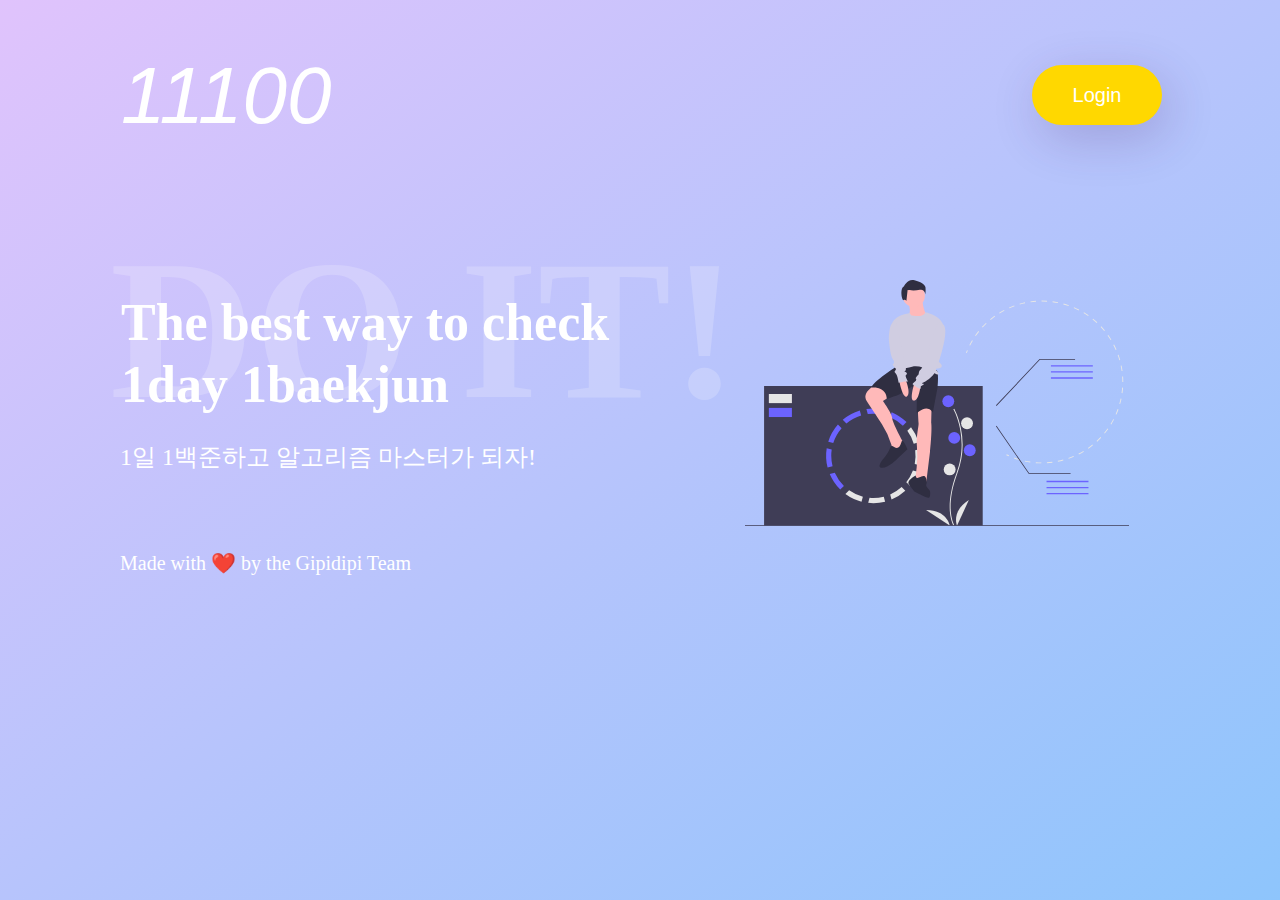
<file: index.html>
<!DOCTYPE html>
<html lang="en">
<head>
    <meta charset="UTF-8">
    <meta name="viewport" content="width=device-width, initial-scale=1.0">
    <meta http-equiv="X-UA-Compatible" content="ie=edge">
    <title>11100</title>
    <link rel="stylesheet" href="resources/style.css">
</head>
<body>
    <div class="background">
        <div class="top">
            <h2 class="logo">11100</h2>
        <div class="button" onclick="redirect()">Login</div>
        </div>
        <div class="mid">
            <div class="title">The best way to check <br>1day 1baekjun</div>
            <div class="title-bg">DO IT!</div>
            <img src="resources/images/undraw-instat-analysis-ajld.svg" alt="" class="index-image">
        </div>
        <div class="mention">1일 1백준하고 알고리즘 마스터가 되자!</div>
        <div class="mention-2">Made with ❤️ by the Gipidipi Team</div>
    </div>
</body>
<script>
    var redirect = () => {
        location.href="signup.html";
    }
</script>
</html>
</file>
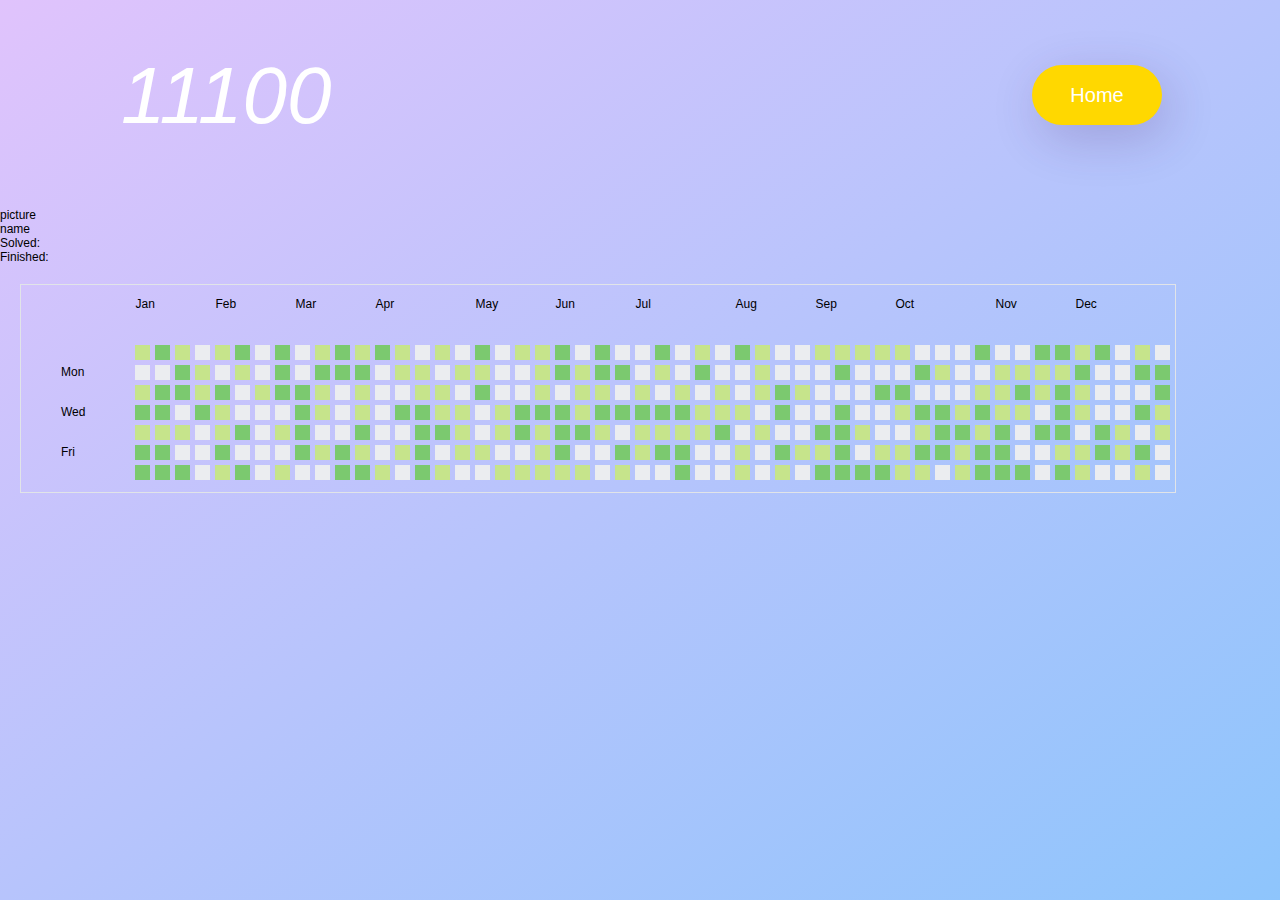
<file: profile.html>
<!DOCTYPE html>
<html lang="en">
<head>
    <meta charset="UTF-8">
    <meta name="viewport" content="width=device-width, initial-scale=1.0">
    <meta http-equiv="X-UA-Compatible" content="ie=edge">
    <title>Document</title>
    <link rel="stylesheet" href="resources/style.css">
</head>
<body>
    <div class="background">
            <div class="top">
                <h2 class="logo">11100</h2>
            <div class="button" onclick="redirect()">Home</div>
            </div>
            <div class="mid">
                <div class="profile-picture">picture</div>
                <div class="profile-name">name</div>
                <div class="stats">
                    <div class="solved">Solved:</div>
                    <div class="finished">Finished:</div>
                </div>
                <div class="graph">
                        <ul class="months">
                            <li>Jan</li>
                            <li>Feb</li>
                            <li>Mar</li>
                            <li>Apr</li>
                            <li>May</li>
                            <li>Jun</li>
                            <li>Jul</li>
                            <li>Aug</li>
                            <li>Sep</li>
                            <li>Oct</li>
                            <li>Nov</li>
                            <li>Dec</li>
                        </ul>
                        <ul class="days">
                            <li>Sun</li>
                            <li>Mon</li>
                            <li>Tue</li>
                            <li>Wed</li>
                            <li>Thu</li>
                            <li>Fri</li>
                            <li>Sat</li>
                        </ul>
                    <ul class="squares">
                    </ul>
                </div>
            </div>
        </div>
</body>
<script>
    var redirect = () => {
        location.href="index.html";
    }

    //랜덤으로 잔디에 색갈 주는 function임
    const squares = document.querySelector('.squares');

    for (var i = 1; i < 365; i++) {
        const level = Math.floor(Math.random() * 3);  
        squares.insertAdjacentHTML('beforeend', `<li data-level="${level}"></li>`);
    }
</script>
</html>
</file>
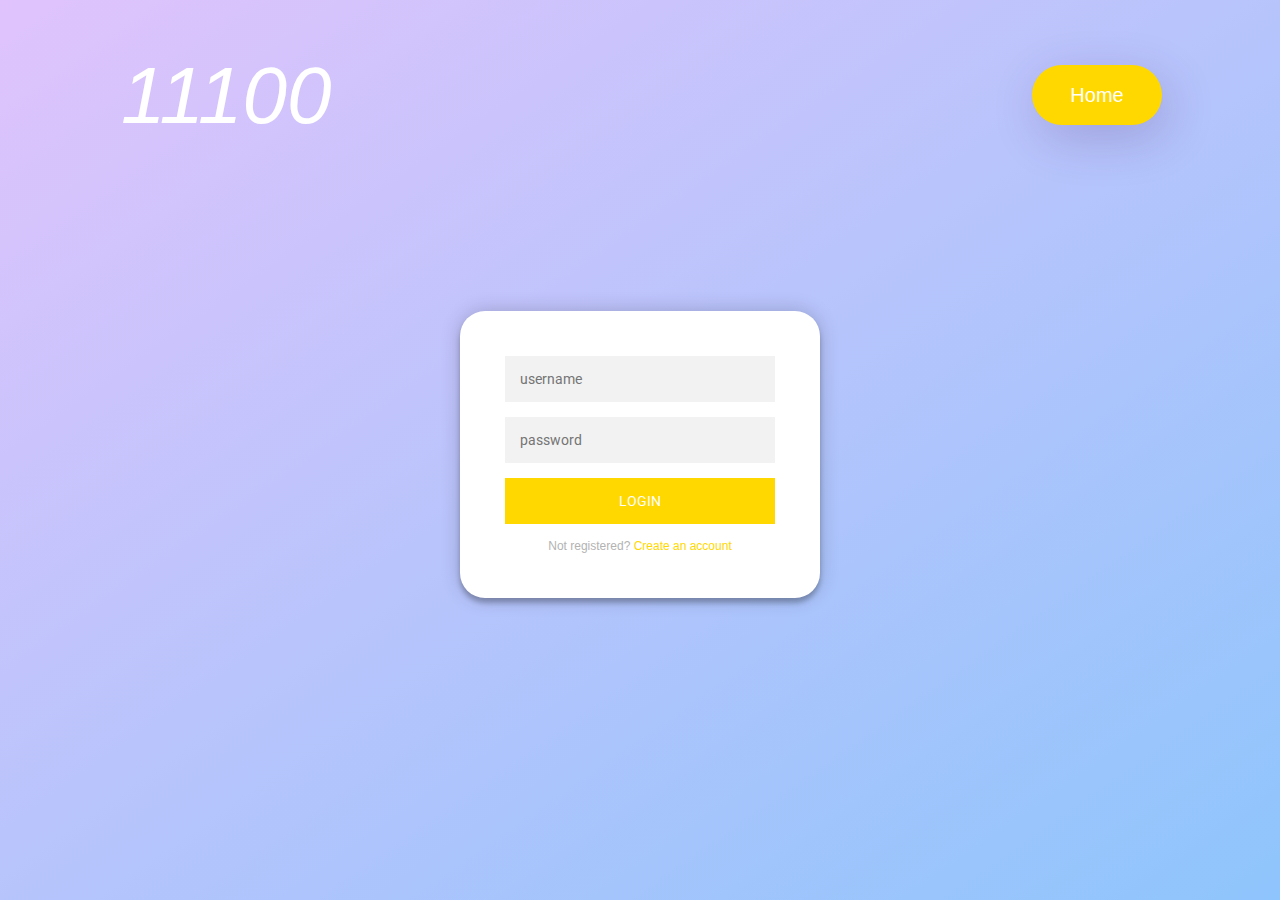
<file: signup.html>
<!DOCTYPE html>
<html lang="en">
<head>
    <meta charset="UTF-8">
    <meta name="viewport" content="width=device-width, initial-scale=1.0">
    <meta http-equiv="X-UA-Compatible" content="ie=edge">
    <title>Sign Up</title>
    <link rel="stylesheet" href="resources/style.css">
    <link rel="stylesheet" href="resources/loginModal.css">
</head>
<body>
    <div class="background">
        <div class="top">
            <h2 class="logo">11100</h2>
        <div class="button" onclick="redirect()">Home</div>
        </div>
        <div class="mid">
            <div class="login-page">
                <div class="form">
                    <form class="register-form">
                    <input type="text" placeholder="name"/>
                    <input type="password" placeholder="password"/>
                    <input type="text" placeholder="email address"/>
                    <button>create</button>
                    <p class="message">Already registered? <a href="#">Sign In</a></p>
                    </form>
                    <form class="login-form">
                    <input type="text" placeholder="username"/>
                    <input type="password" placeholder="password"/>
                    <button>login</button>
                    <p class="message">Not registered? <a href="#">Create an account</a></p>
                    </form>
                </div>
            </div>
        </div>
    </div>
</body>
<script>
    var redirect = () => {
        location.href="index.html";
    }
</script>
</html>
</html>
</file>
<file: resources/style.css>
:root {
    --square-size: 15px;
    --square-gap: 5px;
    --week-width: calc(var(--square-size) + var(--square-gap));
}

@import url('https://fonts.googleapis.com/css?family=Montserrat:400,700|Nanum+Gothic+Coding|Playball&display=swap&subset=korean');

/* index */
body {
    margin: 0;
}

.background{
    width: 100%;
    height: 100%;
    background-image: linear-gradient(325deg, #8ec5fc, #e0c3fc);
    position: absolute;
    left: 0;
    top: 0;
} 

.logo{
    font-family: 'Montserrat', sans-serif;
    font-size: 80px;
    font-weight: normal;
    font-stretch: normal;
    font-style: italic;
    letter-spacing: normal;
    text-align: left;
    color: #ffffff;
    margin-top: 50px;
    margin-left: 121px;
}

.button{
    width: 130px;
    height: 60px;
    border-radius: 30px;
    box-shadow: 6.6px 13.5px 50px 0 rgba(64, 21, 89, 0.2);
    background-color: #ffd800;
    text-align: center;
    vertical-align: middle;
    line-height: 60px;
    color: white;
    font-family: 'Montserrat', sans-serif;
    font-size: 20px;
    position: absolute;
    right: 118px;
    top: 65px;
}

.button:hover {
    background-color: darkorange;
    cursor: pointer;
}

.title {
    width: 761px;
    height: 150px;
    font-family: Montserrat;
    font-size: 52px;
    font-weight: bold;
    font-stretch: normal;
    font-style: normal;
    line-height: 1.2;
    letter-spacing: normal;
    text-align: left;
    color: #ffffff;
    margin-left: 121px;
    margin-top: 150px;
    position: relative;
}


.index-image {
    width: 30%;
    object-fit: contain;
    position: absolute;
    right: 151px;
    top: 280px;
}

.title-bg {
    width: 798px;
    height: 303px;
    opacity: 0.2;
    font-family: Montserrat;
    font-size: 200px;
    font-weight: bold;
    font-stretch: normal;
    font-style: normal;
    line-height: 1.2;
    letter-spacing: normal;
    text-align: left;
    color: #ffffff;
    margin-left: 110px;
    top: 210px;
    position: absolute;
}

.mention {
    width: 661.8px;
    height: 48.3px;
    font-family: NanumSquare;
    font-size: 24px;
    font-weight: 100;
    font-stretch: normal;
    font-style: normal;
    line-height: 1.33;
    letter-spacing: normal;
    text-align: left;
    color: #ffffff;
    margin-left: 120px;
}

.mention-2{
    width: 661.8px;
    height: 48.3px;
    font-family: NanumSquare;
    font-size: 20px;
    font-weight: 100;
    font-stretch: normal;
    font-style: normal;
    line-height: 1.33;
    letter-spacing: normal;
    text-align: left;
    color: #ffffff;
    margin-left: 120px;
    margin-top: 60px;
}

/* jandi */
.months { grid-area: months; }
.days { grid-area: days; }
.squares { grid-area: squares; }

.graph {
    display: inline-grid;
    grid-template-areas: "empty months"
                            "days squares";
    grid-template-columns: auto 1fr;
    grid-gap: 10px;
}

.months {
    display: grid;
    grid-template-columns: calc(var(--week-width) * 4) /* Jan */
                            calc(var(--week-width) * 4) /* Feb */
                            calc(var(--week-width) * 4) /* Mar */
                            calc(var(--week-width) * 5) /* Apr */
                            calc(var(--week-width) * 4) /* May */
                            calc(var(--week-width) * 4) /* Jun */
                            calc(var(--week-width) * 5) /* Jul */
                            calc(var(--week-width) * 4) /* Aug */
                            calc(var(--week-width) * 4) /* Sep */
                            calc(var(--week-width) * 5) /* Oct */
                            calc(var(--week-width) * 4)
                            calc(var(--week-width) * 5);
}

.days,
.squares {
    display: grid;
    grid-gap: var(--square-gap);
    grid-template-rows: repeat(7, var(--square-size));
}

.squares {
    grid-auto-flow: column;
    grid-auto-columns: var(--square-size);
}



body {
    font-family: -apple-system, BlinkMacSystemFont, "Segoe UI", Helvetica, Arial, sans-serif, "Apple Color Emoji", "Segoe UI Emoji", "Segoe UI Symbol";
    font-size: 12px;
}

.graph {
    border: 1px #e1e4e8 solid;
    margin: 20px;
}

.days li:nth-child(odd) {
    visibility: hidden;
}

.squares li {
background-color: #ebedf0;
}

.squares li[data-level="1"] {
background-color: #c6e48b;
}

.squares li[data-level="2"] {
background-color: #7bc96f;
}

.squares li[data-level="3"] {
background-color: #196127;
}

li {
    list-style-type: none;
}
</file>
<file: resources/loginModal.css>
@import url(https://fonts.googleapis.com/css?family=Roboto:300);

.login-page {
  width: 360px;
  padding: 8% 0 0;
  margin: auto;
}
.form {
  position: relative;
  z-index: 1;
  background: #FFFFFF;
  max-width: 360px;
  margin: 0 auto 100px;
  padding: 45px;
  text-align: center;
  box-shadow: 0 0 20px 0 rgba(0, 0, 0, 0.2), 0 5px 5px 0 rgba(0, 0, 0, 0.24);
  border-radius: 25px;

}
.form input {
  font-family: "Roboto", sans-serif;
  outline: 0;
  background: #f2f2f2;
  width: 100%;
  border: 0;
  margin: 0 0 15px;
  padding: 15px;
  box-sizing: border-box;
  font-size: 14px;
}
.form button {
  font-family: "Roboto", sans-serif;
  text-transform: uppercase;
  outline: 0;
  background: #ffd800;
  width: 100%;
  border: 0;
  padding: 15px;
  color: #FFFFFF;
  font-size: 14px;
  -webkit-transition: all 0.3 ease;
  transition: all 0.3 ease;
  cursor: pointer;
}
.form button:hover,.form button:active,.form button:focus {
  background: darko;
}
.form .message {
  margin: 15px 0 0;
  color: #b3b3b3;
  font-size: 12px;
}
.form .message a {
  color: #ffd800;
  text-decoration: none;
}
.form .register-form {
  display: none;
}
.container {
  position: relative;
  z-index: 1;
  max-width: 300px;
  margin: 0 auto;
}
.container:before, .container:after {
  content: "";
  display: block;
  clear: both;
}
.container .info {
  margin: 50px auto;
  text-align: center;
}
.container .info h1 {
  margin: 0 0 15px;
  padding: 0;
  font-size: 36px;
  font-weight: 300;
  color: #1a1a1a;
}
.container .info span {
  color: #4d4d4d;
  font-size: 12px;
}
.container .info span a {
  color: #000000;
  text-decoration: none;
}
.container .info span .fa {
  color: #EF3B3A;
}
</file>
